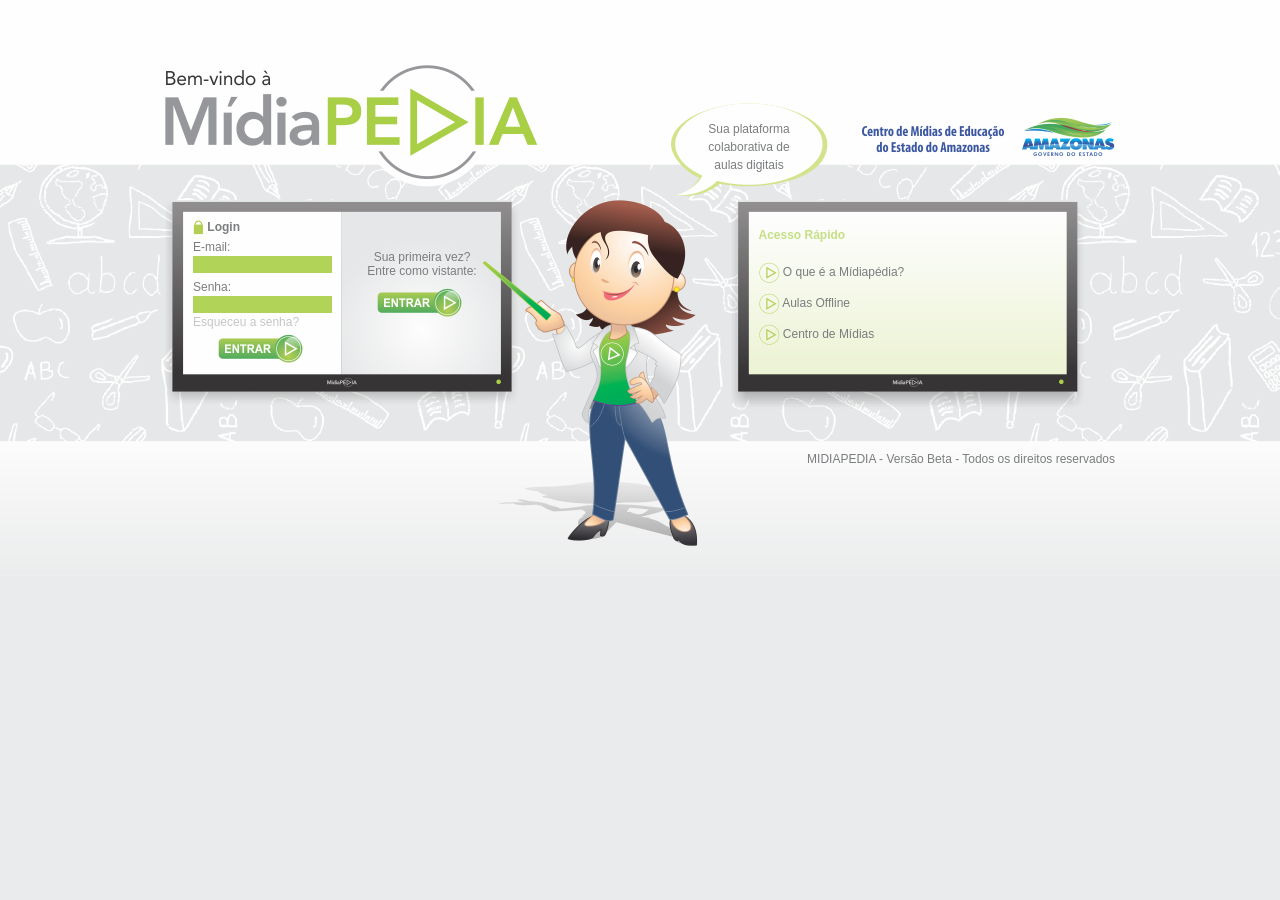
<file: midiapedia/index.html>
﻿<!DOCTYPE html PUBLIC "-//W3C//DTD XHTML 1.0 Transitional//EN" "http://www.w3.org/TR/xhtml1/DTD/xhtml1-transitional.dtd">
<html xmlns="http://www.w3.org/1999/xhtml">
<head>
<meta http-equiv="Content-Type" content="text/html; charset=utf-8" />
<title>MidiaPédia</title>
<link rel="stylesheet" type="text/css" href="css/style.css">
</head>

<body>
<!-- Inicío HEADER -->
<div id="header-container">
	<div id="header">
    	<!-- Início LOGOS -->
		<div id="logo">
 		 	<img src="images/logo.png" />
	  	</div>
        <div id="logo-governo">
 		 	<img src="images/logogoverno.png" />
	  	</div>
        <!-- Final LOGOS -->
        <!-- Início BALÃO -->
        <div id="balao">
        	<div id="balao-content">
        	  Sua plataforma colaborativa de aulas digitais
            </div>
        </div>
        <!-- Final BALÃO -->
  </div>
</div>
<!-- Final HEADER -->
<!-- Início CONTEÚDO PRINCIPAL -->
<div id="main-container">
  <div id="main">
  	  <!-- Início TELA DE LOGIN -->
   	  <div id="tela-login">
      	<div id="tela-login-left">
        <h1><img src="images/cadeado.png" align="absmiddle" class="left" />  Login</h1>
        <h2>E-mail:</h2>
        <input type="text" />
        <h2>Senha:</h2>
        <input type="text" />
        <a href="#">Esqueceu a senha?</a>
        <input type="button" />
      	</div>
        <div id="tela-login-right">
        <h2>Sua primeira vez?</h2>
        <h2>Entre como vistante:</h2>
        <input type="button" />
        </div>
        <!-- Final TELA LOGIN -->
      </div>
      <div id="tela-menu">
        <!-- Início TELA MENU -->
      	<div id="tela-menu-content">
            <h1>Acesso Rápido</h1>
            <ul>
            	<li><img src="images/lista-menu.png" align="absmiddle" /> <a href="#">O que é a Mídiapédia?</a></li>
                <li><img src="images/lista-menu.png" align="absmiddle" /> <a href="#">Aulas Offline</a></li>
                <li><img src="images/lista-menu.png" align="absmiddle" /> <a href="#">Centro de Mídias</a></li>
            </ul>
        </div>
        <!-- Final TELA MENU -->
   	  </div>
      <div id="professora">
   		<img src="images/professora.png" width="216" height="346" />
      </div>
    </div>
</div>
<!-- Final CONTEUDO PRINCIPAL -->
<div id="footer-container">
    <div id="footer">
        MIDIAPEDIA - Versão Beta - Todos os direitos reservados
    </div>
</div>
</body>
</html>
</file>
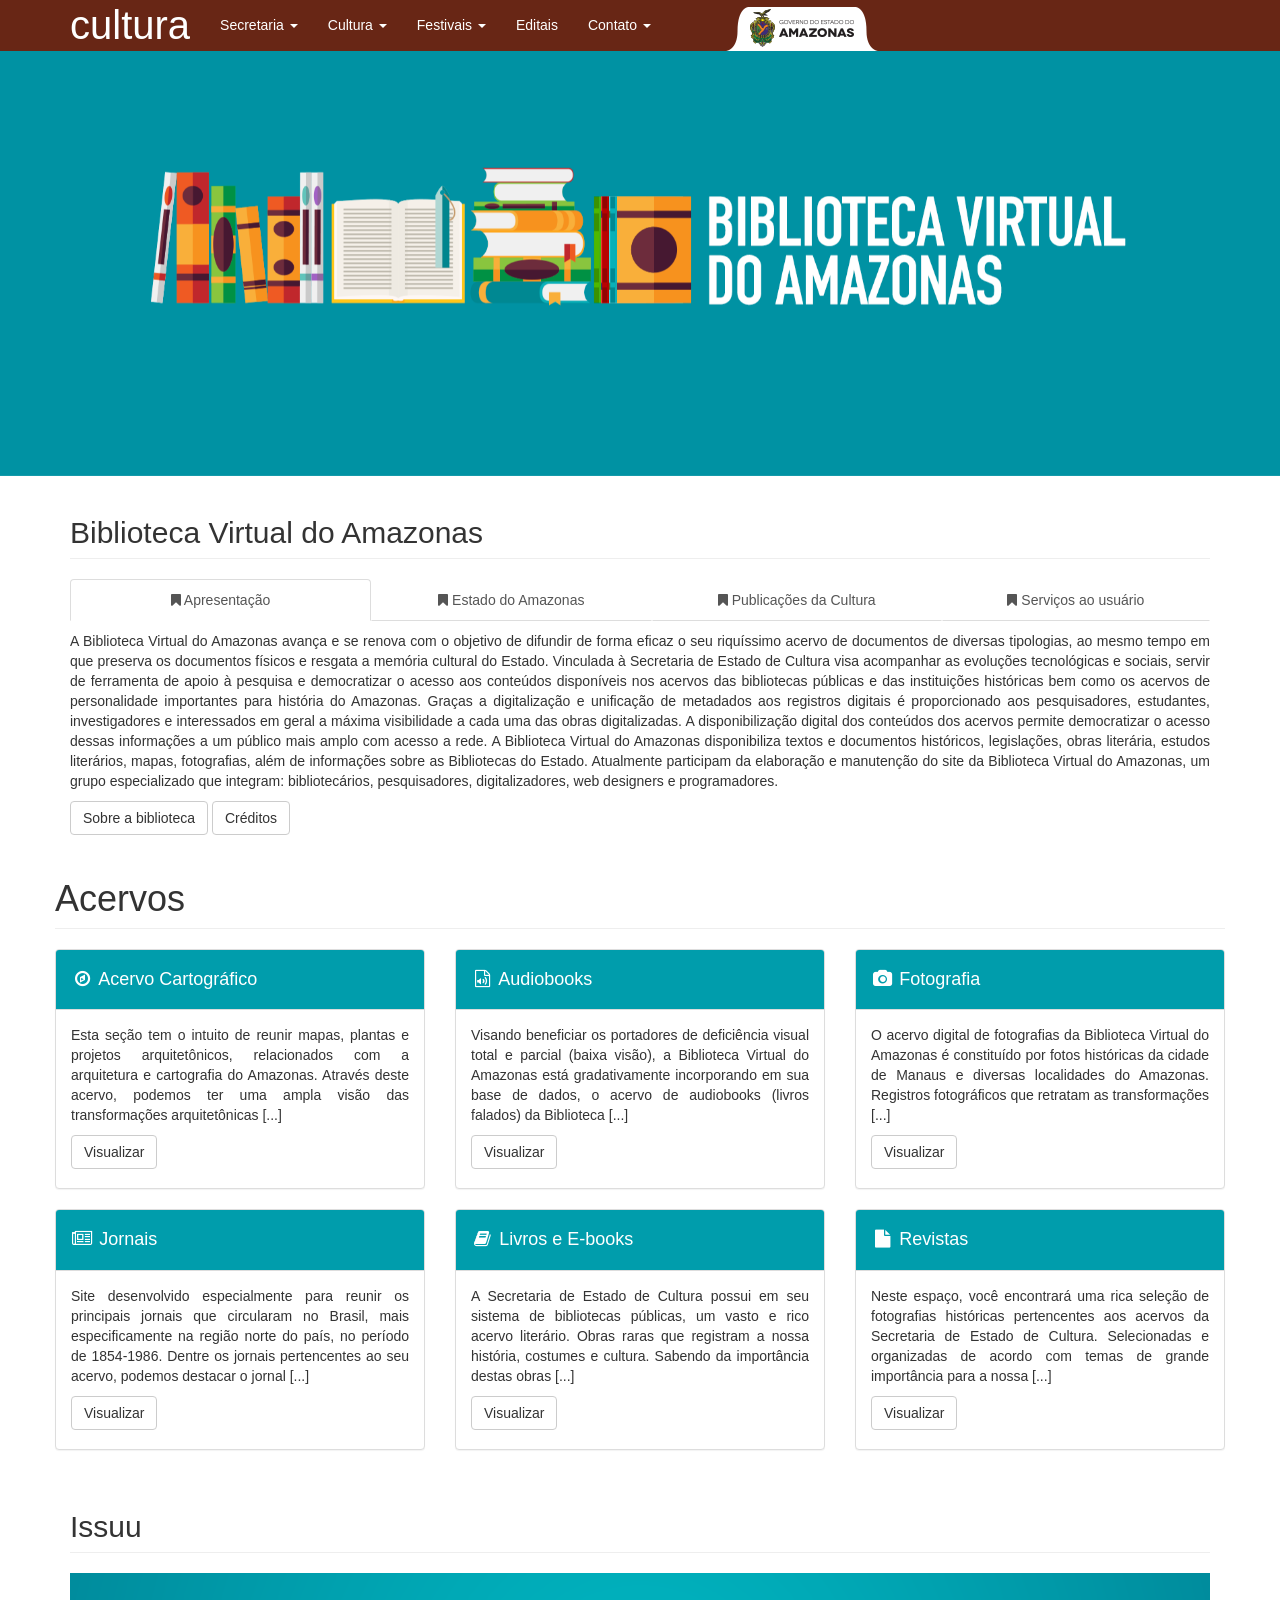
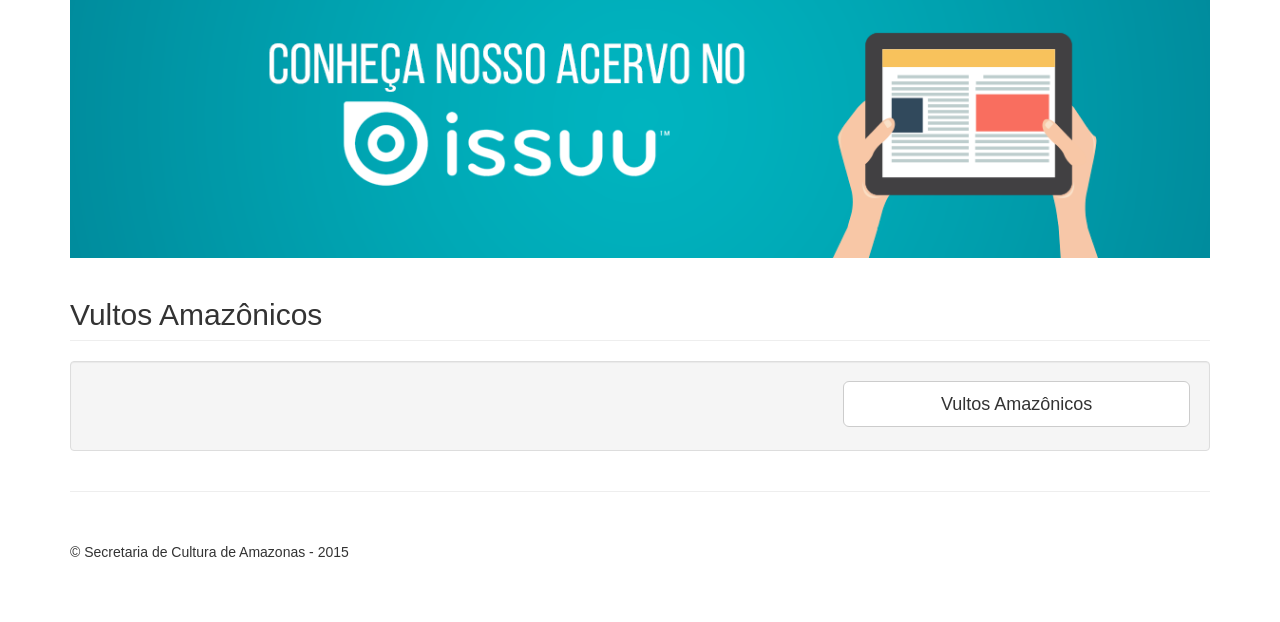
<file: biblioteca.html>
<!DOCTYPE html> <html lang=en style><!--
 Page saved with SingleFile 
 url: http://web.archive.org/web/20160305034628/http://bv.cultura.am.gov.br/ 
 saved date: Wed Jul 05 2023 18:51:46 GMT+0100 (Horário de Verão da Europa Ocidental)
--><meta charset=utf-8>
<style>@-moz-keyframes bounce_spinningSquaresG{0%{-moz-transform:scale(1);background-color:#000000}100%{-moz-transform:scale(.3) rotate(90deg);background-color:#FFFFFF}}@-webkit-keyframes bounce_spinningSquaresG{0%{-webkit-transform:scale(1);background-color:#000000}100%{-webkit-transform:scale(.3) rotate(90deg);background-color:#FFFFFF}}@-ms-keyframes bounce_spinningSquaresG{0%{-ms-transform:scale(1);background-color:#000000}100%{-ms-transform:scale(.3) rotate(90deg);background-color:#FFFFFF}}@-o-keyframes bounce_spinningSquaresG{0%{-o-transform:scale(1);background-color:#000000}100%{-o-transform:scale(.3) rotate(90deg);background-color:#FFFFFF}}@keyframes bounce_spinningSquaresG{0%{transform:scale(1);background-color:#000000}100%{transform:scale(.3) rotate(90deg);background-color:#FFFFFF}}#wm-ipp-base{padding:0;margin:0;border:none;background:none transparent}#wm-ipp{z-index:2147483647}#wm-ipp,#wm-ipp *{font-family:Lucida Grande,Helvetica,Arial,sans-serif;font-size:12px;line-height:1.2;letter-spacing:0;width:auto;height:auto;max-width:none;max-height:none;min-width:0!important;min-height:0;outline:none;float:none;text-align:left;border:none;color:#000;text-indent:0;position:initial;background:none}#wm-ipp div{display:block}#wm-ipp div{padding:0;margin:0;border:none;border-radius:0;background-color:transparent;background-image:none;height:auto}#wm-ipp #wm-ipp-inside{margin:0 6px;border:5px solid #000;border-top:none;background-color:rgba(255,255,255,0.9);-moz-box-shadow:1px 1px 4px #333;-webkit-box-shadow:1px 1px 4px #333;box-shadow:1px 1px 4px #333;border-radius:0 0 8px 8px}#donato{border-bottom:1px solid #999!important}#donato #donato-base{width:100%;margin:0;padding:0;position:absolute;z-index:2147483639}</style>
<meta name=viewport content="width=device-width, initial-scale=1">
<meta name=description content>
<meta name=author content>
<title>Biblioteca Virtual</title>
<style>/*!
 * Bootstrap v3.3.4 (http://getbootstrap.com)
 * Copyright 2011-2015 Twitter,  Inc.
 * Licensed under MIT (https://github.com/twbs/bootstrap/blob/master/LICENSE)
 *//*! normalize.css v3.0.2 | MIT License | git.io/normalize */html{font-family:sans-serif;-webkit-text-size-adjust:100%;-ms-text-size-adjust:100%}body{margin:0}footer,header,nav{display:block}template{display:none}a{background-color:transparent}a:active,a:hover{outline:0}img{border:0}hr{height:0;-webkit-box-sizing:content-box;-moz-box-sizing:content-box;box-sizing:content-box}/*! Source: https://github.com/h5bp/html5-boilerplate/blob/master/src/css/main.css */*{-webkit-box-sizing:border-box;-moz-box-sizing:border-box;box-sizing:border-box}:after,:before{-webkit-box-sizing:border-box;-moz-box-sizing:border-box;box-sizing:border-box}html{font-size:10px;-webkit-tap-highlight-color:rgba(0,0,0,0)}body{font-family:"Helvetica Neue",Helvetica,Arial,sans-serif;font-size:14px;line-height:1.42857143;color:#333;background-color:#fff}a{color:#555;text-decoration:none}a:focus,a:hover{color:#555;text-decoration:underline}a:focus{outline:thin dotted;outline:5px auto -webkit-focus-ring-color;outline-offset:-2px}img{vertical-align:middle}.img-responsive{display:block;max-width:100%;height:auto}hr{margin-top:20px;margin-bottom:20px;border:0;border-top:1px solid #eee}h1,h2,h4{font-family:inherit;font-weight:500;line-height:1.1;color:inherit}h1,h2{margin-top:20px;margin-bottom:10px}h4{margin-top:10px;margin-bottom:10px}h1{font-size:36px}h2{font-size:30px}h4{font-size:18px}p{margin:0 0 10px}.page-header{padding-bottom:9px;margin:40px 0 20px;border-bottom:1px solid #eee}ul{margin-top:0}.container{padding-right:15px;padding-left:15px;margin-right:auto;margin-left:auto}@media (min-width:768px){.container{width:750px}}@media (min-width:992px){.container{width:970px}}@media (min-width:1200px){.container{width:1170px}}.row{margin-right:-15px;margin-left:-15px}.col-lg-12,.col-md-4,.col-md-8{position:relative;min-height:1px;padding-right:15px;padding-left:15px}@media (min-width:992px){.col-md-4,.col-md-8{float:left}.col-md-8{width:66.66666667%}.col-md-4{width:33.33333333%}}@media (min-width:1200px){.col-lg-12{float:left}.col-lg-12{width:100%}}.btn{display:inline-block;padding:6px 12px;margin-bottom:4px;font-size:14px;font-weight:400;line-height:1.42857143;text-align:center;white-space:nowrap;vertical-align:middle;-ms-touch-action:manipulation;touch-action:manipulation;cursor:pointer;-webkit-user-select:none;-moz-user-select:none;-ms-user-select:none;user-select:none;background-image:none;border:1px solid transparent;border-radius:4px}.btn.active.focus,.btn.active:focus,.btn.focus,.btn:active.focus,.btn:active:focus,.btn:focus{outline:thin dotted;outline:5px auto -webkit-focus-ring-color;outline-offset:-2px}.btn.focus,.btn:focus,.btn:hover{color:#333;text-decoration:none}.btn.active,.btn:active{background-image:none;outline:0;-webkit-box-shadow:inset 0 3px 5px rgba(0,0,0,.125);box-shadow:inset 0 3px 5px rgba(0,0,0,.125)}.btn-default{color:#333;background-color:#fff;border-color:#ccc}.btn-default.active,.btn-default.focus,.btn-default:active,.btn-default:focus,.btn-default:hover,.open>.dropdown-toggle.btn-default{color:#333;background-color:#e6e6e6;border-color:#adadad}.btn-default.active,.btn-default:active,.open>.dropdown-toggle.btn-default{background-image:none}.btn-lg{padding:10px 16px;font-size:18px;line-height:1.3333333;border-radius:6px}.btn-block{display:block;width:100%}.fade{-webkit-transition:opacity .15s linear;-o-transition:opacity .15s linear;transition:opacity .15s linear}.fade.in{opacity:1}.collapse{display:none}.caret{display:inline-block;width:0;height:0;margin-left:2px;vertical-align:middle;border-top:4px dashed;border-right:4px solid transparent;border-left:4px solid transparent}.dropdown-toggle:focus{outline:0}.nav{padding-left:0;margin-bottom:0;list-style:none}.nav>li{position:relative;display:block}.nav>li>a{position:relative;display:block;padding:10px 15px}.nav>li>a:focus,.nav>li>a:hover{text-decoration:none;background-color:#eee}.nav-tabs>li{margin-bottom:-1px}.nav-tabs>li>a{line-height:1.42857143;border:1px solid transparent}.nav-tabs>li>a:hover{border-color:#eee #eee #ddd}.nav-tabs>li.active>a,.nav-tabs>li.active>a:focus,.nav-tabs>li.active>a:hover{color:#555;cursor:default;background-color:#fff;border:1px solid #ddd;border-bottom-color:transparent}.nav-tabs.nav-justified{width:100%;border-bottom:0}.nav-tabs.nav-justified>li{float:none}.nav-tabs.nav-justified>li>a{margin-bottom:5px;text-align:center}@media (min-width:768px){.nav-tabs.nav-justified>li{display:table-cell;width:1%}.nav-tabs.nav-justified>li>a{margin-bottom:0}}.nav-tabs.nav-justified>li>a{margin-right:0;border-radius:4px}.nav-tabs.nav-justified>.active>a,.nav-tabs.nav-justified>.active>a:focus,.nav-tabs.nav-justified>.active>a:hover{border:1px solid #ddd}@media (min-width:768px){.nav-tabs.nav-justified>li>a{border-bottom:1px solid #ddd;border-radius:4px 4px 0 0}.nav-tabs.nav-justified>.active>a,.nav-tabs.nav-justified>.active>a:focus,.nav-tabs.nav-justified>.active>a:hover{border-bottom-color:#fff}}@media (min-width:768px){.nav-justified>li{display:table-cell;width:1%}.nav-justified>li>a{margin-bottom:0}}.tab-content>.active{display:block}.navbar{min-height:50px;margin-bottom:20px}@media (min-width:768px){.navbar{border-radius:4px}}@media (min-width:768px){.navbar-header{float:left}}.navbar-collapse{padding-right:15px;padding-left:15px;overflow-x:visible;-webkit-overflow-scrolling:touch;border-top:1px solid transparent;-webkit-box-shadow:inset 0 1px 0 rgba(255,255,255,.1);box-shadow:inset 0 1px 0 rgba(255,255,255,.1)}@media (min-width:768px){.navbar-collapse{width:auto;border-top:0;-webkit-box-shadow:none;box-shadow:none}.navbar-collapse.collapse{display:block!important;height:auto!important;padding-bottom:0;overflow:visible!important}.navbar-fixed-top .navbar-collapse{padding-right:0;padding-left:0}}.navbar-fixed-top .navbar-collapse{max-height:340px}@media (max-device-width:480px) and (orientation:landscape){.navbar-fixed-top .navbar-collapse{max-height:200px}}.container>.navbar-collapse,.container>.navbar-header{margin-right:-15px;margin-left:-15px}@media (min-width:768px){.container>.navbar-collapse,.container>.navbar-header{margin-right:0;margin-left:0}}.navbar-fixed-top{position:fixed;right:0;left:0;z-index:1030}@media (min-width:768px){.navbar-fixed-top{border-radius:0}}.navbar-fixed-top{top:0;border-width:0 0 1px}.navbar-brand{float:left;height:50px;padding:15px 15px;font-size:40px;line-height:20px}.navbar-brand:focus,.navbar-brand:hover{text-decoration:none}@media (min-width:768px){.navbar>.container .navbar-brand{margin-left:-15px}}.navbar-nav{margin:7.5px -15px}.navbar-nav>li>a{padding-top:10px;padding-bottom:10px;line-height:20px}@media (min-width:768px){.navbar-nav{float:left;margin:0}.navbar-nav>li{float:left}.navbar-nav>li>a{padding-top:15px;padding-bottom:15px}}@media (min-width:768px){.navbar-left{float:left!important}}.navbar-inverse{background-color:#682615;border-color:#6f3404}.navbar-inverse .navbar-brand{color:#ffffff}.navbar-inverse .navbar-brand:focus,.navbar-inverse .navbar-brand:hover{color:#ffffff;background-color:transparent}.navbar-inverse .navbar-nav>li>a{color:#ffffff}.navbar-inverse .navbar-nav>li>a:focus,.navbar-inverse .navbar-nav>li>a:hover{color:#ffffff;background-color:transparent}.navbar-inverse .navbar-collapse{border-color:#101010}@-webkit-keyframes progress-bar-stripes{from{background-position:40px 0}to{background-position:0 0}}@-o-keyframes progress-bar-stripes{from{background-position:40px 0}to{background-position:0 0}}@keyframes progress-bar-stripes{from{background-position:40px 0}to{background-position:0 0}}.panel{margin-bottom:20px;background-color:#fff;border:1px solid transparent;border-radius:4px;-webkit-box-shadow:0 1px 1px rgba(0,0,0,.05);box-shadow:0 1px 1px rgba(0,0,0,.05)}.panel-body{padding:15px}.panel-heading{padding:10px 15px;border-bottom:1px solid transparent;border-top-left-radius:3px;border-top-right-radius:3px}.panel-default{border-color:#ddd}.panel-default>.panel-heading{color:#FFF;background-color:#009dac;border-color:#ddd}.well{min-height:20px;padding:19px;margin-bottom:20px;background-color:#f5f5f5;border:1px solid #ddd;border-radius:4px;-webkit-box-shadow:inset 0 1px 1px rgba(0,0,0,.05);box-shadow:inset 0 1px 1px rgba(0,0,0,.05)}.carousel{position:relative}.carousel-inner{position:relative;width:100%;overflow:hidden}.carousel-inner>.item{position:relative;-webkit-transition:.6s ease-in-out left;-o-transition:.6s ease-in-out left;transition:.6s ease-in-out left}@media all and (transform-3d),(-webkit-transform-3d){.carousel-inner>.item{-webkit-transition:-webkit-transform .6s ease-in-out;-o-transition:-o-transform .6s ease-in-out;transition:transform .6s ease-in-out;-webkit-backface-visibility:hidden;backface-visibility:hidden;-webkit-perspective:1000}.carousel-inner>.item.active{left:0;-webkit-transform:translate3d(0,0,0);transform:translate3d(0,0,0)}}.carousel-inner>.active{display:block}.carousel-inner>.active{left:0}.btn-group-vertical>.btn-group:after,.btn-group-vertical>.btn-group:before,.btn-toolbar:after,.btn-toolbar:before,.clearfix:after,.clearfix:before,.container-fluid:after,.container-fluid:before,.container:after,.container:before,.dl-horizontal dd:after,.dl-horizontal dd:before,.form-horizontal .form-group:after,.form-horizontal .form-group:before,.modal-footer:after,.modal-footer:before,.nav:after,.nav:before,.navbar-collapse:after,.navbar-collapse:before,.navbar-header:after,.navbar-header:before,.navbar:after,.navbar:before,.pager:after,.pager:before,.panel-body:after,.panel-body:before,.row:after,.row:before{display:table;content:" "}.btn-group-vertical>.btn-group:after,.btn-toolbar:after,.clearfix:after,.container-fluid:after,.container:after,.dl-horizontal dd:after,.form-horizontal .form-group:after,.modal-footer:after,.nav:after,.navbar-collapse:after,.navbar-header:after,.navbar:after,.pager:after,.panel-body:after,.row:after{clear:both}@-ms-viewport{width:device-width}/*!
 * Start Bootstrap - Modern Business HTML Template (http://startbootstrap.com)
 * Code licensed under the Apache License v2.0.
 * For details, see http://www.apache.org/licenses/LICENSE-2.0.
 */html,body{height:100%}body{padding-top:50px}#logo-governo2{padding-left:60px;float:left}header.carousel{height:50%}header.carousel .item.active,header.carousel .carousel-inner{height:100%}header.carousel .fill{width:100%;height:100%;background-position:center;background-size:cover}footer{margin:50px 0}/*!
 *  Font Awesome 4.2.0 by @davegandy - http://fontawesome.io - @fontawesome
 *  License - http://fontawesome.io/license (Font: SIL OFL 1.1, CSS: MIT License)
 */@font-face{font-family:"FontAwesome";src:url([data-uri])format("woff");font-weight:normal;font-style:normal}.fa{display:inline-block;font:normal normal normal 14px/1 FontAwesome;font-size:inherit;text-rendering:auto;-webkit-font-smoothing:antialiased;-moz-osx-font-smoothing:grayscale}.fa-fw{width:1.28571429em;text-align:center}@-webkit-keyframes fa-spin{0%{-webkit-transform:rotate(0deg);transform:rotate(0deg)}100%{-webkit-transform:rotate(359deg);transform:rotate(359deg)}}@keyframes fa-spin{0%{-webkit-transform:rotate(0deg);transform:rotate(0deg)}100%{-webkit-transform:rotate(359deg);transform:rotate(359deg)}}.fa-book:before{content:""}.fa-bookmark:before{content:""}.fa-camera:before{content:""}.fa-compass:before{content:""}.fa-file:before{content:""}.fa-file-sound-o:before,.fa-file-audio-o:before{content:""}.fa-newspaper-o:before{content:""}</style>
<!--[if lt IE 9]>
        <script src="https://oss.maxcdn.com/libs/html5shiv/3.7.0/html5shiv.js"></script>
        <script src="https://oss.maxcdn.com/libs/respond.js/1.4.2/respond.min.js"></script>
    <![endif]-->
<style>.sf-hidden{display:none!important}</style><link rel=canonical href=http://web.archive.org/web/20160305034628/http://bv.cultura.am.gov.br/><meta http-equiv=content-security-policy content="default-src 'none'; font-src 'self' data:; img-src 'self' data:; style-src 'unsafe-inline'; media-src 'self' data:; script-src 'unsafe-inline' data:; object-src 'self' data:; frame-src 'self' data:;"><style>img[src="data:,"],source[src="data:,"]{display:none!important}</style></head>
<body>
<div id=wm-ipp-base lang=en style=display:block;direction:ltr;height:1px><template shadowroot=closed><div id=wm-ipp style=position:fixed;left:0;top:0;right:0>
<div id=donato style=position:relative;width:100%;height:0px;visibility:hidden>
 <div id=donato-base style=height:80px>
 <iframe id=donato-if scrolling=no frameborder=0 style=width:100%;height:100%></iframe>
 </div>
</div><div id=wm-ipp-inside style=display:none>
 
 </div></div><style>.__wb_overlay{filter:alpha(opacity=60);opacity:0.6;-moz-opacity:0.6;opacity:0.6;background-color:#000;position:fixed;width:100%;height:100%;top:0px;left:0px;padding:0px!important;border:0px!important;margin:0px!important;border-radius:0px!important;z-index:2147483643!important}#__wb_record_overlay_div{cursor:wait!important}.__wb_record_content{opacity:1.0;position:fixed;top:50%;left:50%;margin:0px!important;padding:0px!important;background-color:#ffffff!important;border-radius:8px;z-index:2147483644!important;box-shadow:0 0 30px 5px #000;-moz-box-shadow:0 0 30px 5px #000;-webkit-box-shadow:0 0 30px 5px #000}#__wb_record_content_loader{cursor:wait!important;padding-top:30px!important;margin-left:-287px!important;margin-top:-177px!important;width:574px!important;height:355px!important}#__wb_record_content_done{margin-left:-427px!important;margin-top:-177px!important;width:855px!important;height:355px!important}.__wb_record_content>*{margin:auto!important;display:block!important;text-align:center!important;font-family:"Open Sans","Helvetica Neue",Helvetica,Arial,sans-serif!important}.__wb_record_content>wb_h1{font-size:36px!important;color:#222!important;margin:0px 0px 0px 0px!important;padding:0px!important;line-height:2em;font-weight:normal!important;width:auto!important;height:auto!important}.__wb_record_content>wb_p{font-size:17px!important;color:#222!important;margin:8px 0px 8px 0px!important;padding:0px!important;line-height:2em}.__wb_record_content>#_wb_logo{margin-bottom:10px!important}.__wb_record_content>#_wb_spinner{margin-top:30px!important;margin-bottom:30px!important}.__wb_record_content>#_wb_curr_url{text-decoration:underline!important;font-weight:bold!important}#__wb_record_content_done>#__wb_link{font-size:20px!important;border:1px!important;border-color:#aaa!important;border-style:solid!important;padding:3px!important;text-align:center!important;width:80%!important;height:auto!important}#__wb_record_content_done>#__wb_link:focus{outline:0px!important;border-color:#428bca!important}#__wb_record_content_done>#__wb_donate_close{font-size:18px!important;width:auto!important;float:right;display:inline-block;margin:0px!important;padding:8px 8px 0px 0px!important}#__wb_donate_close>#__wb_record_done_close{cursor:pointer!important;display:inline-block;vertical-align:bottom!important}#__wb_record_content_done>#__wb_donate_close a{color:#428bca!important}#__wb_record_content_done>#__wb_donate_close a:link{color:#428bca!important;text-decoration:none!important;margin-right:16px!important}#__wb_record_content_done>#__wb_donate_close a:visited{color:#428bca!important}#__wb_record_content_done>#__wb_donate_close a:hover{color:#00B1F7!important}#__wb_spinningSquaresG{position:relative;width:240px;height:20px;padding:0px!important;margin:30px 0px 30px 160px!important;border:0px!important;border-radius:0px!important}.__wb_spinningSquaresG{margin:0px!important;padding:0px!important;border:0px!important;border-radius:0px!important;position:absolute;top:0;background-color:#000000;width:22px;height:22px;-moz-animation-name:bounce_spinningSquaresG;-moz-animation-duration:1.9s;-moz-animation-iteration-count:infinite;-moz-animation-direction:linear;-moz-transform:scale(.3);-webkit-animation-name:bounce_spinningSquaresG;-webkit-animation-duration:1.9s;-webkit-animation-iteration-count:infinite;-webkit-animation-direction:linear;-webkit-transform:scale(.3);-ms-animation-name:bounce_spinningSquaresG;-ms-animation-duration:1.9s;-ms-animation-iteration-count:infinite;-ms-animation-direction:linear;-ms-transform:scale(.3);-o-animation-name:bounce_spinningSquaresG;-o-animation-duration:1.9s;-o-animation-iteration-count:infinite;-o-animation-direction:linear;-o-transform:scale(.3);animation-name:bounce_spinningSquaresG;animation-duration:1.9s;animation-iteration-count:infinite;animation-direction:linear;transform:scale(.3)}#__wb_spinningSquaresG_1{left:0;-moz-animation-delay:0.76s;-webkit-animation-delay:0.76s;-ms-animation-delay:0.76s;-o-animation-delay:0.76s;animation-delay:0.76s}#__wb_spinningSquaresG_2{left:30px;-moz-animation-delay:0.95s;-webkit-animation-delay:0.95s;-ms-animation-delay:0.95s;-o-animation-delay:0.95s;animation-delay:0.95s}#__wb_spinningSquaresG_3{left:60px;-moz-animation-delay:1.14s;-webkit-animation-delay:1.14s;-ms-animation-delay:1.14s;-o-animation-delay:1.14s;animation-delay:1.14s}#__wb_spinningSquaresG_4{left:90px;-moz-animation-delay:1.33s;-webkit-animation-delay:1.33s;-ms-animation-delay:1.33s;-o-animation-delay:1.33s;animation-delay:1.33s}#__wb_spinningSquaresG_5{left:120px;-moz-animation-delay:1.52s;-webkit-animation-delay:1.52s;-ms-animation-delay:1.52s;-o-animation-delay:1.52s;animation-delay:1.52s}#__wb_spinningSquaresG_6{left:150px;-moz-animation-delay:1.71s;-webkit-animation-delay:1.71s;-ms-animation-delay:1.71s;-o-animation-delay:1.71s;animation-delay:1.71s}#__wb_spinningSquaresG_7{left:180px;-moz-animation-delay:1.9s;-webkit-animation-delay:1.9s;-ms-animation-delay:1.9s;-o-animation-delay:1.9s;animation-delay:1.9s}#__wb_spinningSquaresG_8{left:210px;-moz-animation-delay:2.09s;-webkit-animation-delay:2.09s;-ms-animation-delay:2.09s;-o-animation-delay:2.09s;animation-delay:2.09s}@-moz-keyframes bounce_spinningSquaresG{0%{-moz-transform:scale(1);background-color:#000000}100%{-moz-transform:scale(.3) rotate(90deg);background-color:#FFFFFF}}@-webkit-keyframes bounce_spinningSquaresG{0%{-webkit-transform:scale(1);background-color:#000000}100%{-webkit-transform:scale(.3) rotate(90deg);background-color:#FFFFFF}}@-ms-keyframes bounce_spinningSquaresG{0%{-ms-transform:scale(1);background-color:#000000}100%{-ms-transform:scale(.3) rotate(90deg);background-color:#FFFFFF}}@-o-keyframes bounce_spinningSquaresG{0%{-o-transform:scale(1);background-color:#000000}100%{-o-transform:scale(.3) rotate(90deg);background-color:#FFFFFF}}@keyframes bounce_spinningSquaresG{0%{transform:scale(1);background-color:#000000}100%{transform:scale(.3) rotate(90deg);background-color:#FFFFFF}}#wm-ipp-base{height:65px;padding:0;margin:0;border:none;background:none transparent}#wm-ipp{z-index:2147483647}#wm-ipp,#wm-ipp *{font-family:Lucida Grande,Helvetica,Arial,sans-serif;font-size:12px;line-height:1.2;letter-spacing:0;width:auto;height:auto;max-width:none;max-height:none;min-width:0!important;min-height:0;outline:none;float:none;text-align:left;border:none;color:#000;text-indent:0;position:initial;background:none}#wm-ipp div,#wm-ipp canvas{display:block}#wm-ipp div,#wm-ipp tr,#wm-ipp td,#wm-ipp a,#wm-ipp form{padding:0;margin:0;border:none;border-radius:0;background-color:transparent;background-image:none;height:auto}#wm-ipp table{border:none;border-collapse:collapse;margin:0;padding:0;width:auto;font-size:inherit}#wm-ipp form input{padding:1px!important;height:auto;display:inline;margin:0;color:#000;background:none #fff;border:1px solid #666}#wm-ipp form input[type=submit]{padding:0 8px!important;margin:1px 0 1px 5px!important;width:auto!important;border:1px solid #000!important;background:#fff!important;color:#000!important}#wm-ipp form input[type=submit]:hover{background:#eee!important;cursor:pointer!important}#wm-ipp form input[type=submit]:active{transform:translateY(1px)}#wm-ipp a{display:inline}#wm-ipp a:hover{text-decoration:underline}#wm-ipp a.wm-btn:hover{text-decoration:none;color:#ff0!important}#wm-ipp a.wm-btn:hover span{color:#ff0!important}#wm-ipp #wm-ipp-inside{margin:0 6px;border:5px solid #000;border-top:none;background-color:rgba(255,255,255,0.9);-moz-box-shadow:1px 1px 4px #333;-webkit-box-shadow:1px 1px 4px #333;box-shadow:1px 1px 4px #333;border-radius:0 0 8px 8px}#wm-ipp #wm-logo{padding:0 10px;vertical-align:middle;min-width:100px;flex:0 0 100px}#wm-ipp .c{padding-left:4px}#wm-ipp .c .u{margin-top:4px!important}#wm-ipp .n{padding:0 0 0 5px!important;vertical-align:bottom}#wm-ipp .n a{text-decoration:none;color:#33f;font-weight:bold}#wm-ipp .n .b{padding:0 6px 0 0!important;text-align:right!important;overflow:visible;white-space:nowrap;color:#99a;vertical-align:middle}#wm-ipp .n .y .b{padding:0 6px 2px 0!important}#wm-ipp .n .c{background:#000;color:#ff0;font-weight:bold;padding:0!important;text-align:center}#wm-ipp.hi .n td.c{color:#ec008c}#wm-ipp .n td.f{padding:0 0 0 6px!important;text-align:left!important;overflow:visible;white-space:nowrap;color:#99a;vertical-align:middle}#wm-ipp .n tr.m td{text-transform:uppercase;white-space:nowrap;padding:2px 0}#wm-ipp .c .s{padding:0 5px 0 0!important;vertical-align:bottom}#wm-ipp #wm-nav-captures{white-space:nowrap}#wm-ipp .c .s a.t{color:#33f;font-weight:bold;line-height:1.8}#wm-ipp .c .s div.r{color:#666;font-size:9px;white-space:nowrap}#wm-ipp .c .k{padding-bottom:1px}#wm-ipp .c .s{padding:0 5px 2px 0!important}#wm-ipp td#displayMonthEl{padding:2px 0!important}#wm-ipp td#displayYearEl{padding:0 0 2px 0!important}div#wm-ipp-sparkline{position:relative;white-space:nowrap;background-color:#fff;cursor:pointer;line-height:0.9}#sparklineImgId,#wm-sparkline-canvas{position:relative;z-index:9012;max-width:none}#wm-ipp-sparkline div.yt{position:absolute;z-index:9010!important;background-color:#ff0!important;top:0}#wm-ipp-sparkline div.mt{position:absolute;z-index:9013!important;background-color:#ec008c!important;top:0}#wm-ipp .r{margin-left:4px}#wm-ipp .r a{color:#33f;border:none;position:relative;background-color:transparent;background-repeat:no-repeat!important;background-position:100% 100%!important;text-decoration:none}#wm-ipp #wm-capinfo{border-radius:0 0 4px 4px}#wm-ipp #wm-capinfo .c-logo{display:block;float:left;margin-right:3px;width:90px;min-height:90px;max-height:290px;border-radius:45px;overflow:hidden;background-position:50%;background-size:auto 90px;box-shadow:0 0 2px 2px rgba(208,208,208,128) inset}#wm-ipp #wm-capinfo .c-logo span{display:inline-block}#wm-ipp #wm-capinfo .c-logo img{height:90px;position:relative;left:-50%}#wm-ipp #wm-capinfo .wm-title{font-size:130%}#wm-ipp #wm-capinfo a.wm-selector{display:inline-block;color:#aaa;text-decoration:none!important;padding:2px 8px}#wm-ipp #wm-capinfo a.wm-selector.selected{background-color:#666}#wm-ipp #wm-capinfo a.wm-selector:hover{color:#fff}#wm-ipp #wm-capinfo.notice-only #wm-capinfo-collected-by,#wm-ipp #wm-capinfo.notice-only #wm-capinfo-timestamps{display:none}#wm-ipp #wm-capinfo #wm-capinfo-notice .wm-capinfo-content{background-color:#ff0;padding:5px;font-size:14px;text-align:center}#wm-ipp #wm-capinfo #wm-capinfo-notice .wm-capinfo-content *{font-size:14px;text-align:center}#wm-ipp #wm-expand{right:1px;bottom:-1px;color:#ffffff;background-color:#666!important;padding:0 5px 0 3px!important;border-radius:3px 3px 0 0!important}#wm-ipp #wm-expand span{color:#ffffff}#wm-ipp #wm-expand #wm-expand-icon{display:inline-block;transition:transform 0.5s;transform-origin:50% 45%}#wm-ipp #wm-expand.wm-open #wm-expand-icon{transform:rotate(180deg)}#wm-ipp #wmtb{text-align:right}#wm-ipp #wmtb #wmtbURL{width:calc(100% - 45px)}#wm-ipp #wm-graph-anchor{border-right:1px solid #ccc}html.wb-highlight{box-shadow:inset 0 0 0 3px #a50e3a!important}.wb-highlight{outline:3px solid #a50e3a!important}#wm-ipp-print{display:none!important}@media (max-width:414px){#wm-ipp .xxs{display:none!important}}@media (min-width:1055px){#wm-ipp #wm-graph-anchor{display:block!important}}@media (max-width:1054px){#wm-ipp #wm-graph-anchor{display:none!important}}@media (max-width:1163px){#wm-logo{display:none!important}}#wm-btns{white-space:nowrap;margin-top:-2px}#wm-btns #wm-save-snapshot-open{margin-right:7px;top:-6px}#wm-btns #wm-sign-in{box-sizing:content-box;display:none;margin-right:7px;top:-8px;border:2px #000 solid;border-radius:14px;padding-right:2px;padding-bottom:2px;width:11px;height:11px}#wm-btns #wm-sign-in>.iconochive-person{font-size:12.5px}#wm-save-snapshot-open>.iconochive-web{color:#000;font-size:160%}#wm-ipp #wm-share{display:flex;align-items:flex-end;justify-content:space-between}#wm-share>#wm-screenshot{display:inline-block;margin-right:3px;visibility:hidden}#wm-screenshot>.iconochive-image{color:#000;font-size:160%}#wm-share>#wm-video{display:inline-block;margin-right:3px;visibility:hidden}#wm-video>.iconochive-movies{color:#000;display:inline-block;font-size:150%;margin-bottom:2px}#wm-btns #wm-save-snapshot-in-progress{display:none;font-size:160%;opacity:0.5;position:relative;margin-right:7px;top:-5px}#wm-btns #wm-save-snapshot-success{display:none;color:green;position:relative;top:-7px}#wm-btns #wm-save-snapshot-fail{display:none;color:red;position:relative;top:-7px}.wm-icon-screen-shot{background:url([data-uri])no-repeat!important;background-size:contain!important;width:22px!important;height:19px!important;display:inline-block}#donato{height:0;margin:0;padding:0;border-bottom:1px solid #999!important}body.wm-modal{height:auto!important;overflow:hidden!important}#donato #donato-base{width:100%;height:100%;margin:0;padding:0;position:absolute;z-index:2147483639}body.wm-modal #donato #donato-base{position:fixed;top:0;left:0;right:0;bottom:0;z-index:2147483640}.wb-autocomplete-suggestions{font-family:Lucida Grande,Helvetica,Arial,sans-serif;font-size:12px;text-align:left;cursor:default;border:1px solid #ccc;border-top:0;background:#fff;box-shadow:-1px 1px 3px rgba(0,0,0,.1);position:absolute;display:none;z-index:2147483647;max-height:254px;overflow:hidden;overflow-y:auto;box-sizing:border-box}.wb-autocomplete-suggestion{position:relative;padding:0 .6em;line-height:23px;white-space:nowrap;overflow:hidden;text-overflow:ellipsis;font-size:1.02em;color:#333}.wb-autocomplete-suggestion b{font-weight:bold}.wb-autocomplete-suggestion.selected{background:#f0f0f0}</style><style>[class^="iconochive-"],[class*=" iconochive-"]{font-family:"Iconochive-Regular"!important;speak:none;font-style:normal;font-weight:normal;font-variant:normal;text-transform:none;line-height:1;-webkit-font-smoothing:antialiased;-moz-osx-font-smoothing:grayscale}.iconochive-Uplevel:before{content:"↵"}.iconochive-exit:before{content:"🚣"}.iconochive-beta:before{content:"β"}.iconochive-logo:before{content:"🏛"}.iconochive-audio:before{content:"🕨"}.iconochive-movies:before{content:"🎞"}.iconochive-software:before{content:"💾"}.iconochive-texts:before{content:"🕮"}.iconochive-etree:before{content:"🎤"}.iconochive-image:before{content:"🖼"}.iconochive-web:before{content:"🗔"}.iconochive-collection:before{content:"∑"}.iconochive-folder:before{content:"📂"}.iconochive-data:before{content:"🗃"}.iconochive-tv:before{content:"📺"}.iconochive-article:before{content:"🗏"}.iconochive-question:before{content:"⍰"}.iconochive-question-dark:before{content:"?"}.iconochive-info:before{content:"i"}.iconochive-info-small:before{content:"ⓘ"}.iconochive-comment:before{content:"🗩"}.iconochive-comments:before{content:"🗪"}.iconochive-person:before{content:"👤"}.iconochive-people:before{content:"👥"}.iconochive-eye:before{content:"👁"}.iconochive-rss:before{content:"∞"}.iconochive-time:before{content:"🕑"}.iconochive-quote:before{content:"❝"}.iconochive-disc:before{content:"💿"}.iconochive-tv-commercial:before{content:"💰"}.iconochive-search:before{content:"🔍"}.iconochive-search-star:before{content:"✽"}.iconochive-tiles:before{content:"⊞"}.iconochive-list:before{content:"⇶"}.iconochive-list-bulleted:before{content:"⌗"}.iconochive-latest:before{content:"∈"}.iconochive-left:before{content:"˂"}.iconochive-right:before{content:"˃"}.iconochive-left-solid:before{content:"◂"}.iconochive-right-solid:before{content:"▸"}.iconochive-up-solid:before{content:"▴"}.iconochive-down-solid:before{content:"▾"}.iconochive-dot:before{content:"⏤"}.iconochive-dots:before{content:"▦"}.iconochive-columns:before{content:"▯"}.iconochive-sort:before{content:"⇕"}.iconochive-atoz:before{content:"🔤"}.iconochive-ztoa:before{content:"🔥"}.iconochive-upload:before{content:"📤"}.iconochive-download:before{content:"📥"}.iconochive-favorite:before{content:"★"}.iconochive-heart:before{content:"♥"}.iconochive-play:before{content:"▶"}.iconochive-play-framed:before{content:"🎬"}.iconochive-fullscreen:before{content:"⛶"}.iconochive-mute:before{content:"🔇"}.iconochive-unmute:before{content:"🔊"}.iconochive-share:before{content:"🎁"}.iconochive-edit:before{content:"✎"}.iconochive-reedit:before{content:"✐"}.iconochive-gear:before{content:"⚙"}.iconochive-remove-circle:before{content:"❎"}.iconochive-plus-circle:before{content:"🗖"}.iconochive-minus-circle:before{content:"🗕"}.iconochive-x:before{content:"🗙"}.iconochive-fork:before{content:"⋔"}.iconochive-trash:before{content:"🗑"}.iconochive-warning:before{content:"⚠"}.iconochive-flash:before{content:"🗲"}.iconochive-world:before{content:"🗺"}.iconochive-lock:before{content:"🔒"}.iconochive-unlock:before{content:"🔓"}.iconochive-twitter:before{content:"🐦"}.iconochive-facebook:before{content:"f"}.iconochive-googleplus:before{content:"g"}.iconochive-reddit:before{content:"👽"}.iconochive-tumblr:before{content:"T"}.iconochive-pinterest:before{content:"𝓟"}.iconochive-popcorn:before{content:"💥"}.iconochive-email:before{content:"📧"}.iconochive-embed:before{content:"🔗"}.iconochive-gamepad:before{content:"🕹"}.iconochive-Zoom_In:before{content:"+"}.iconochive-Zoom_Out:before{content:"-"}.iconochive-RSS:before{content:"📨"}.iconochive-Light_Bulb:before{content:"💡"}.iconochive-Add:before{content:"⊕"}.iconochive-Tab_Activity:before{content:"⌘"}.iconochive-Forward:before{content:"⏩"}.iconochive-Backward:before{content:"⏪"}.iconochive-No_Audio:before{content:"🔈"}.iconochive-Pause:before{content:"⏸"}.iconochive-No_Favorite:before{content:"☆"}.iconochive-Unike:before{content:"♡"}.iconochive-Song:before{content:"♫"}.iconochive-No_Flag:before{content:"⚐"}.iconochive-Flag:before{content:"⚑"}.iconochive-Done:before{content:"✓"}.iconochive-Check:before{content:"✔"}.iconochive-Refresh:before{content:"⟳"}.iconochive-Headphones:before{content:"🎧"}.iconochive-Chart:before{content:"📈"}.iconochive-Bookmark:before{content:"📑"}.iconochive-Documents:before{content:"📚"}.iconochive-Newspaper:before{content:"📰"}.iconochive-Podcast:before{content:"📶"}.iconochive-Radio:before{content:"📻"}.iconochive-Cassette:before{content:"📼"}.iconochive-Shuffle:before{content:"🔀"}.iconochive-Loop:before{content:"🔁"}.iconochive-Low_Audio:before{content:"🔉"}.iconochive-First:before{content:"🎖"}.iconochive-Invisible:before{content:"🕶"}.iconochive-Computer:before{content:"🖳"}</style><div class="wb-autocomplete-suggestions sf-hidden" style=left:0px;top:0px;width:0px></div></template>
</div><div id=wm-ipp-print class=sf-hidden>The Wayback Machine - http://web.archive.org/web/20160305034628/http://bv.cultura.am.gov.br/</div>
 
 
 <nav class="navbar navbar-inverse navbar-fixed-top color" role=navigation>
 <div class=container>
 <div class=navbar-header>
 <button type=button class="navbar-toggle color sf-hidden" data-toggle=collapse data-target=#bs-example-navbar-collapse-1>
 
 
 
 
 </button>
 <a class=navbar-brand href=http://web.archive.org/web/20160305034628/http://bv.cultura.am.gov.br/>cultura</a>
 <div id=logo-governo1 style=visibility:hidden;height:0px;width:0px;padding-top:0px class=sf-hidden>
 
 </div>
 </div>
 
 <div class="collapse navbar-collapse color" id=bs-example-navbar-collapse-1>
 <ul id=menu-menumobile class="nav navbar-nav navbar-left"><li id=menu-item-7543 class="menu-item menu-item-type-custom menu-item-object-custom menu-item-has-children menu-item-7543 dropdown"><a title=Secretaria href=# data-toggle=dropdown class="dropdown-toggle color" aria-haspopup=true aria-expanded=false>Secretaria <span class=caret></span></a>
<ul role=menu class="dropdown-menu color sf-hidden">
 
</ul>
</li>
<li id=menu-item-7552 class="menu-item menu-item-type-custom menu-item-object-custom menu-item-has-children menu-item-7552 dropdown"><a title=Cultura href=# data-toggle=dropdown class="dropdown-toggle color" aria-haspopup=true>Cultura <span class=caret></span></a>
<ul role=menu class="dropdown-menu color sf-hidden">
 
 
 
 
 
 
 
 
 
</ul>
</li>
<li id=menu-item-7657 class="menu-item menu-item-type-custom menu-item-object-custom menu-item-has-children menu-item-7657 dropdown"><a title=Festivais href=# data-toggle=dropdown class="dropdown-toggle color" aria-haspopup=true>Festivais <span class=caret></span></a>
<ul role=menu class="dropdown-menu color sf-hidden">
 
 
 
 
 
 
 
 
 
 
 
 
 
</ul>
</li>
<li id=menu-item-12508 class="menu-item menu-item-type-custom menu-item-object-custom menu-item-12508"><a title=Editais target=_blank href=http://web.archive.org/web/20160305034628/http://editais.cultura.am.gov.br/>Editais</a></li>
<li id=menu-item-12511 class="menu-item menu-item-type-custom menu-item-object-custom menu-item-has-children menu-item-12511 dropdown"><a title=Contato href=# data-toggle=dropdown class="dropdown-toggle color" aria-haspopup=true>Contato <span class=caret></span></a>
<ul role=menu class="dropdown-menu color sf-hidden">
 
 
</ul>
</li>
</ul>
 <div id=logo-governo2 style=visibility:visible;padding-top:5px;height:auto;width:auto>
 <a href=http://web.archive.org/web/20160305034628/http://www.amazonas.am.gov.br/><img border=0 src="[data-uri]"></a>
 </div>
 </div>
 
 
 </div>
 
 
 </nav>
 
 
 
 <header id=myCarousel class="carousel slide">
 
 
 
 <div class=carousel-inner>
 <div class="item active">
 <div class=fill style="background-image:url([data-uri])"></div>
 </div>
 </div>
 </header>
 
 
 
 
 <div class=container>
 
 <div class=row>
 <div class=col-lg-12>
 <h2 class=page-header>Biblioteca Virtual do Amazonas</h2>
 </div>
 
 <div class=col-lg-12>
 <ul id=myTab class="nav nav-tabs nav-justified">
 <li class=active><a href=#service-one data-toggle=tab><i class="fa fa-bookmark"></i> Apresentação</a>
 </li>
 <li><a href=#service-two data-toggle=tab><i class="fa fa-bookmark"></i> Estado do Amazonas</a>
 </li>
 <li><a href=#service-three data-toggle=tab><i class="fa fa-bookmark"></i> Publicações da Cultura</a>
 </li>
 <li><a href=#service-four data-toggle=tab><i class="fa fa-bookmark"></i> Serviços ao usuário</a>
 </li>
 </ul>
 <div id=myTabContent class=tab-content>
 <div class="tab-pane fade active in" id=service-one>
 <p></p>
 <p align=justify>A Biblioteca Virtual do Amazonas avança e se renova com o objetivo de difundir de forma eficaz o seu riquíssimo acervo de documentos de diversas tipologias, ao mesmo tempo em que preserva os documentos físicos e resgata a memória cultural do Estado. Vinculada à Secretaria de Estado de Cultura visa acompanhar as evoluções tecnológicas e sociais, servir de ferramenta de apoio à pesquisa e democratizar o acesso aos conteúdos disponíveis nos acervos das bibliotecas públicas e das instituições históricas bem como os acervos de personalidade importantes para história do Amazonas. Graças a digitalização e unificação de metadados aos registros digitais é proporcionado aos pesquisadores, estudantes, investigadores e interessados em geral a máxima visibilidade a cada uma das obras digitalizadas. A disponibilização digital dos conteúdos dos acervos permite democratizar o acesso dessas informações a um público mais amplo com acesso a rede. A Biblioteca Virtual do Amazonas disponibiliza textos e documentos históricos, legislações, obras literária, estudos literários, mapas, fotografias, além de informações sobre as Bibliotecas do Estado. Atualmente participam da elaboração e manutenção do site da Biblioteca Virtual do Amazonas, um grupo especializado que integram: bibliotecários, pesquisadores, digitalizadores, web designers e programadores.</p>
 <a href="http://web.archive.org/web/20160305034628/http://bv.cultura.am.gov.br/?m=sobreabiblioteca" class="btn btn-default">Sobre a biblioteca</a> 
 <a href="http://web.archive.org/web/20160305034628/http://bv.cultura.am.gov.br/?m=creditos" class="btn btn-default">Créditos</a> 
 </div>
 <div class="tab-pane fade sf-hidden" id=service-two>
 
 
 
 
 </div>
 <div class="tab-pane fade sf-hidden" id=service-three>
 
 
 
 
 </div>
 <div class="tab-pane fade sf-hidden" id=service-four>
 
 
 
 </div>
 </div>
 </div>
 
 <div class=row>
 <div class=col-lg-12>
 <h1 class=page-header>
 Acervos
 </h1>
 </div>
 
 <div class=col-md-4>
 <div class="panel panel-default">
 <div class=panel-heading>
 <h4><i class="fa fa-fw fa-compass"></i> Acervo Cartográfico</h4>
 </div>
 <div class=panel-body>
 <p align=justify>Esta seção tem o intuito de reunir mapas, plantas e projetos arquitetônicos, relacionados com a arquitetura e cartografia do Amazonas. Através deste acervo, podemos ter uma ampla visão das transformações arquitetônicas [...]</p>
 <a href="http://web.archive.org/web/20160305034628/http://bv.cultura.am.gov.br/?m=acervo-cartografico" class="btn btn-default">Visualizar</a> 
 </div>
 </div>
 </div> 
 
 
 <div class=col-md-4>
 <div class="panel panel-default">
 <div class=panel-heading>
 <h4><i class="fa fa-fw fa-file-audio-o"></i> Audiobooks</h4>
 </div>
 <div class=panel-body>
 <p align=justify>Visando beneficiar os portadores de deficiência visual total e parcial (baixa visão), a Biblioteca Virtual do Amazonas está gradativamente incorporando em sua base de dados, o acervo de audiobooks (livros falados) da Biblioteca [...]</p>
 <a href="http://web.archive.org/web/20160305034628/http://bv.cultura.am.gov.br/?m=arquivo-audio-books" class="btn btn-default">Visualizar</a> 
 </div>
 </div>
 </div> 
 
 
 <div class=col-md-4>
 <div class="panel panel-default">
 <div class=panel-heading>
 <h4><i class="fa fa-fw fa-camera"></i> Fotografia</h4>
 </div>
 <div class=panel-body>
 <p align=justify>O acervo digital de fotografias da Biblioteca Virtual do Amazonas é constituído por fotos históricas da cidade de Manaus e diversas localidades do Amazonas. Registros fotográficos que retratam as transformações [...]</p>
 <a href="http://web.archive.org/web/20160305034628/http://bv.cultura.am.gov.br/?m=arquivo-fotografias" class="btn btn-default">Visualizar</a> 
 </div>
 </div>
 </div> 
 
 
 <div class=col-md-4>
 <div class="panel panel-default">
 <div class=panel-heading>
 <h4><i class="fa fa-fw fa-newspaper-o"></i> Jornais</h4>
 </div>
 <div class=panel-body>
 <p align=justify>Site desenvolvido especialmente para reunir os principais jornais que circularam no Brasil, mais especificamente na região norte do país, no período de 1854-1986. Dentre os jornais pertencentes ao seu acervo, podemos destacar o jornal [...]</p>
 <a href=http://web.archive.org/web/20160305034628/http://jornais.cultura.am.gov.br/ class="btn btn-default">Visualizar</a> 
 </div>
 </div>
 </div> 
 
 
 <div class=col-md-4>
 <div class="panel panel-default">
 <div class=panel-heading>
 <h4><i class="fa fa-fw fa-book"></i> Livros e E-books</h4>
 </div>
 <div class=panel-body>
 <p align=justify>A Secretaria de Estado de Cultura possui em seu sistema de bibliotecas públicas, um vasto e rico acervo literário. Obras raras que registram a nossa história, costumes e cultura. Sabendo da importância destas obras [...]</p>
 <a href="http://web.archive.org/web/20160305034628/http://bv.cultura.am.gov.br/?m=arquivo-livros-ebooks" class="btn btn-default">Visualizar</a> 
 </div>
 </div>
 </div> 
 
 
 <div class=col-md-4>
 <div class="panel panel-default">
 <div class=panel-heading>
 <h4><i class="fa fa-fw fa-file"></i> Revistas</h4>
 </div>
 <div class=panel-body>
 <p align=justify>Neste espaço, você encontrará uma rica seleção de fotografias históricas pertencentes aos acervos da Secretaria de Estado de Cultura. Selecionadas e organizadas de acordo com temas de grande importância para a nossa [...]</p>
 <a href="http://web.archive.org/web/20160305034628/http://bv.cultura.am.gov.br/?m=arquivo-ebooks" class="btn btn-default">Visualizar</a> 
 </div>
 </div>
 </div> 
 
 
 </div>
 
 
 
 <div class=col-lg-12>
 <h2 class=page-header>Issuu</h2>
 </div>
 
 <div class=col-lg-12>
 <a href=http://web.archive.org/web/20160305034628/http://issuu.com/bibliovirtualsec target=_blank><img src=[data-uri] class=img-responsive alt=Issu></a>
 </div>
 
 <div class=col-lg-12>
 <h2 class=page-header>Vultos Amazônicos</h2>
 </div>
 
 <div class=col-lg-12>
 
 <div class=well>
 
 <div class=row>
 <div class=col-md-8>
 <p></p>
 </div>
 <div class=col-md-4>
 <a class="btn btn-lg btn-default btn-block" href="http://web.archive.org/web/20160305034628/http://bv.cultura.am.gov.br/?m=vultosamazonicos">Vultos Amazônicos</a>
 </div>
 </div>
 
 </div>
 
 </div>
 
 </div>
 <hr>
 
 
 
 
 <footer>
 <div class=row>
 <div class=col-lg-12>
 <p>© Secretaria de Cultura de Amazonas - 2015</p>
 </div>
 </div>
 </footer>
 </div>
 
 
 
 
 
 
 
 
 
 
 
 
 
 
<div style=display:none class="ubey-RecordingScreen-count-down ubey-RecordingScreen-count-down-container">
 <style>.ubey-RecordingScreen-count-down-container{position:fixed;height:100vh;width:100vw;top:0;left:0;z-index:9999999999999;background-color:rgba(0,0,0,0.2)}</style>
 
</div><script data-template-shadow-root>(()=>{document.currentScript.remove();processNode(document);function processNode(node){node.querySelectorAll("template[shadowroot]").forEach(element=>{let shadowRoot = element.parentElement.shadowRoot;if (!shadowRoot) {try {shadowRoot=element.parentElement.attachShadow({mode:element.getAttribute("shadowroot")});shadowRoot.innerHTML=element.innerHTML;element.remove()} catch (error) {} if (shadowRoot) {processNode(shadowRoot)}}})}})()</script>
</file>
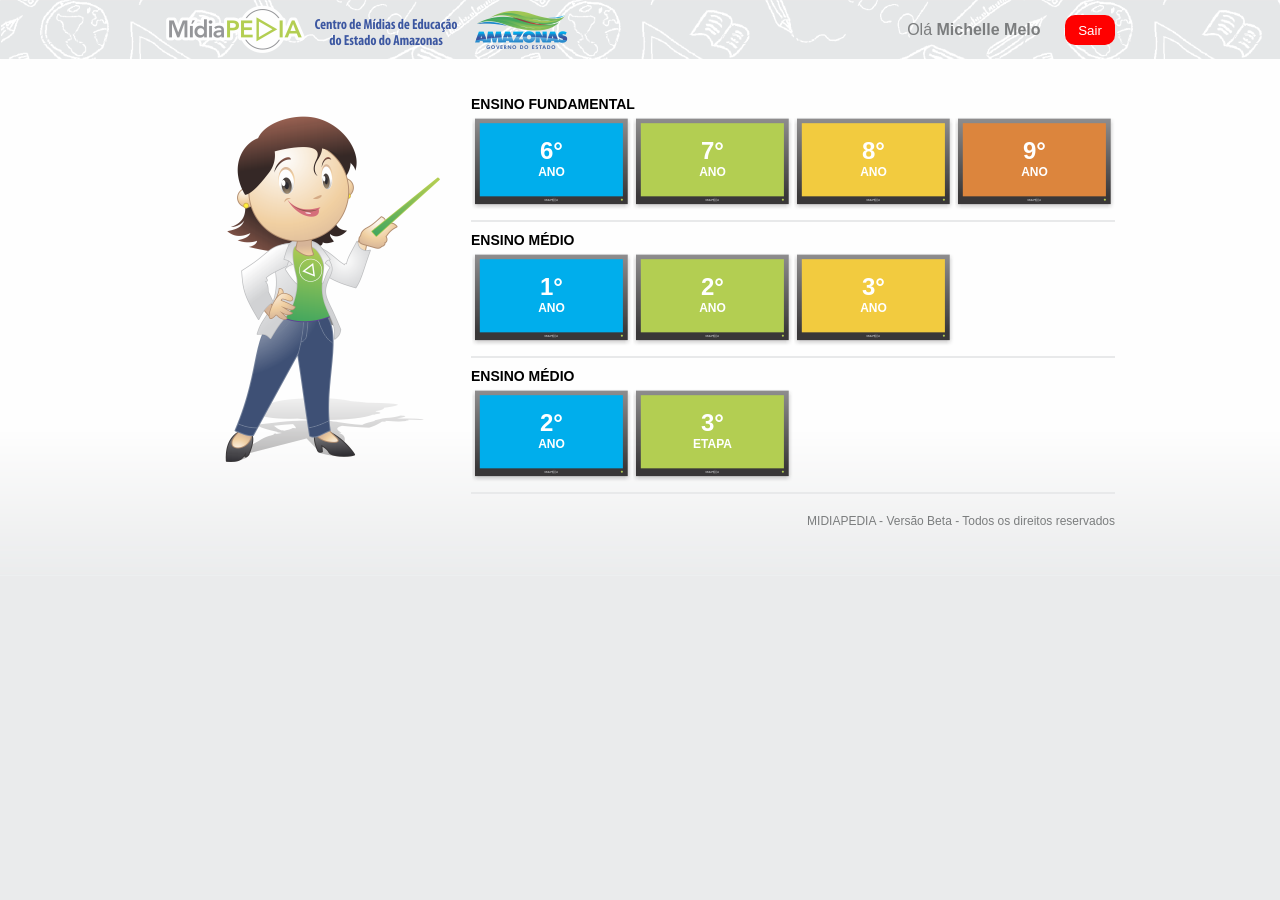
<file: midiapedia/tela1.html>
﻿<!DOCTYPE html PUBLIC "-//W3C//DTD XHTML 1.0 Transitional//EN" "http://www.w3.org/TR/xhtml1/DTD/xhtml1-transitional.dtd">
<html xmlns="http://www.w3.org/1999/xhtml">
<head>
<meta http-equiv="Content-Type" content="text/html; charset=utf-8" />
<title>MidiaPédia</title>
<link rel="stylesheet" type="text/css" href="css/style.css">
</head>

<body>
<!-- Inicío HEADER -->
<div id="header-container-tela">
	<div id="header-tela">
    	<div id="logo-tela">
   	    	<img src="images/logo-menor.png" />
        </div>
        <div id="logo-governo-tela">
   	   		<img src="images/logogoverno.png" />
        </div>
        <div id="login-container">
        	Olá <b>Michelle Melo</b> <input type="button" value="Sair" />
        </div>
  </div>
</div>
<!-- Final HEADER -->
<!-- Início CONTEÚDO PRINCIPAL -->
<div id="main-container-tela">
  <div id="main-tela">
  
  <div id="professora-tela">
    <img src="images/professora-tela.png" />
  </div>
  
<!-- Início MENU EM TELA -->
      <div id="menu-tela">
 
     <!-- Inicio BlOCO DE MENU EM TELAS -->
      <h3>Ensino Fundamental</h3>
       
          <!-- Início TELA -->
          <a href="#"><div id="menu-tela-azul">
                <div id="container-menu-tela-texto">
                    <h1>6&deg;</h1>
                    <h2>Ano</h2>
                </div>
          </div></a>
          <!-- Final TELA -->
          
          <!-- Início TELA -->
          <a href="#"><div id="menu-tela-verde">
                <div id="container-menu-tela-texto">
                    <h1>7&deg;</h1>
                    <h2>Ano</h2>
                </div>
          </div></a>
          <!-- Final TELA -->
          
          <!-- Início TELA -->
          <a href="#"><div id="menu-tela-amarela">
                <div id="container-menu-tela-texto">
                    <h1>8&deg;</h1>
                    <h2>Ano</h2>
                </div>
          </div></a>
          <!-- Final TELA -->
          
          <!-- Início TELA --> 
          <a href="#"><div id="menu-tela-laranja">
                <div id="container-menu-tela-texto">
                    <h1>9&deg;</h1>
                    <h2>Ano</h2>
                </div>
          </div></a>
          <!-- Final TELA -->
     
          <div class="clear">
          </div>
          
          <hr />
          <!-- Final BLOCO DE MENU EM TELAS -->
          
          <!-- Inicio BlOCO DE MENU EM TELAS -->
      <h3>Ensino Médio</h3>
       
          <!-- Início TELA -->
          <a href="#"><div id="menu-tela-azul">
                <div id="container-menu-tela-texto">
                    <h1>1&deg;</h1>
                    <h2>Ano</h2>
                </div>
          </div></a>
          <!-- Final TELA -->
          
          <!-- Início TELA -->
      <a href="#"><div id="menu-tela-verde">
                <div id="container-menu-tela-texto">
                    <h1>2&deg;</h1>
                    <h2>Ano</h2>
                </div>
          </div></a>
          <!-- Final TELA -->
          
          <!-- Início TELA -->
  <a href="#"><div id="menu-tela-amarela">
                <div id="container-menu-tela-texto">
                    <h1>3&deg;</h1>
                    <h2>Ano</h2>
                </div>
          </div></a>
          <!-- Final TELA -->
          
          <div class="clear">
        </div>
          
          <hr />
          <!-- Final BLOCO DE MENU EM TELAS -->
          
             <!-- Inicio BlOCO DE MENU EM TELAS -->
      	  <h3>Ensino Médio</h3>
       
          <!-- Início TELA -->
          <a href="#"><div id="menu-tela-azul">
                <div id="container-menu-tela-texto">
                    <h1>2&deg;</h1>
                    <h2>Ano</h2>
                </div>
          </div></a>
          <!-- Final TELA -->
          
          <!-- Início TELA -->
          <a href="#"><div id="menu-tela-verde">
                <div id="container-menu-tela-texto">
                    <h1>3&deg;</h1>
                    <h2>Etapa</h2>
                </div>
          </div></a>
          <!-- Final TELA -->
          
          <div class="clear">
          </div>
          
          <hr />
          <!-- Final BLOCO DE MENU EM TELAS -->
          
          <!-- TELAS DESATIVADAS -->
         
          <!-- Início TELA 
          <a href="#"><div id="menu-tela-vermelha">
          </div></a>
          Final TELA -->
          
          <!-- Início TELA
          <a href="#"><div id="menu-tela-roxa">
          </div></a>
          Final TELA -->
          
          <!-- Início TELA
          <a href="#"><div id="menu-tela-rosa">
          </div></a>
          Final TELA -->
          
  </div>   
       
      <div class="clear">
      </div>
          
  <!-- Final MENU EM TELA -->
  		
  
  </div>
  	
  </div>
</div>
<!-- Final CONTEUDO PRINCIPAL -->
<div id="footer-container">
    <div id="footer">
        MIDIAPEDIA - Versão Beta - Todos os direitos reservados
    </div>
</div>
</body>
</html>
</file>
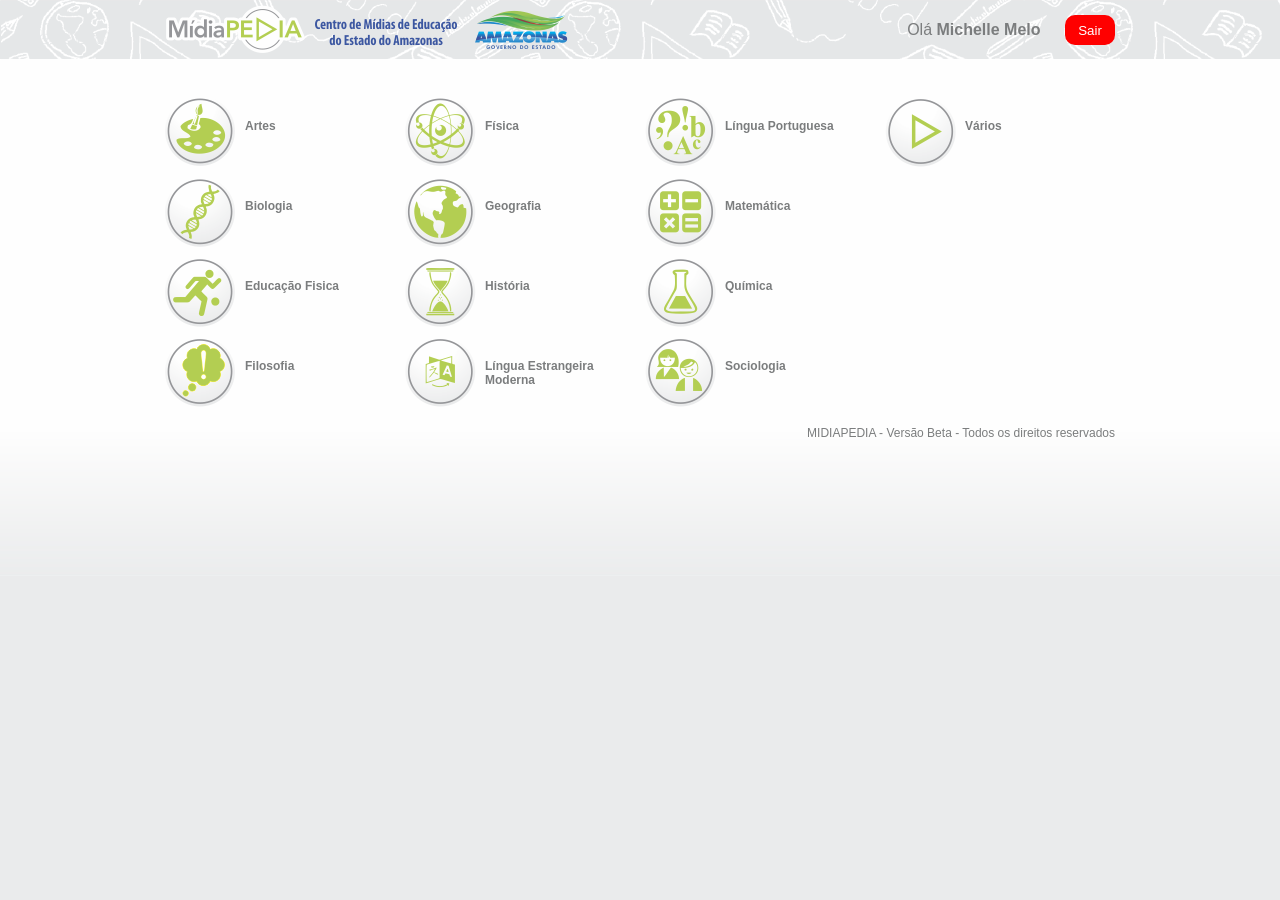
<file: midiapedia/tela2.html>
﻿<!DOCTYPE html PUBLIC "-//W3C//DTD XHTML 1.0 Transitional//EN" "http://www.w3.org/TR/xhtml1/DTD/xhtml1-transitional.dtd">
<html xmlns="http://www.w3.org/1999/xhtml">
<head>
<meta http-equiv="Content-Type" content="text/html; charset=utf-8" />
<title>MidiaPédia</title>
<link rel="stylesheet" type="text/css" href="css/style.css">
</head>

<body>
<!-- Inicío HEADER -->
<div id="header-container-tela">
	<div id="header-tela">
    	<div id="logo-tela">
   	    	<img src="images/logo-menor.png" />
        </div>
        <div id="logo-governo-tela">
   	   		<img src="images/logogoverno.png" />
        </div>
        <div id="login-container">
        	Olá <b>Michelle Melo</b> <input type="button" value="Sair" />
        </div>
  </div>
</div>
<!-- Final HEADER -->
<!-- Início CONTEÚDO PRINCIPAL -->
<div id="main-container-tela">
  <div id="main-tela">
	<!-- Início PRIMEIRA COLUNA -->
    <div id="primeira-coluna-container">
    
     	<!-- Início ELEMENTO MENU -->
   	 	<div id="menu-container">
            <div id="icon">
            <a href="#"><img src="images/artes-icon.png" /></a>
            </div>
            <div id="text">
            <a href="#">Artes</a>
            </div>
            <div class="clear"></div>
    	</div>
        <!-- Final ELEMENTO MENU -->
        
     	<!-- Início ELEMENTO MENU -->
   	 	<div id="menu-container">
            <div id="icon">
            <a href="#"><img src="images/biologia-icon.png" /></a>
            </div>
            <div id="text">
            <a href="#">Biologia</a>
            </div>
            <div class="clear"></div>
    	</div>
        <!-- Final ELEMENTO MENU -->
                
     	<!-- Início ELEMENTO MENU -->
   	 	<div id="menu-container">
            <div id="icon">
            <a href="#"><img src="images/educacaofisica-icon.png" /></a>
            </div>
            <div id="text">
            <a href="#">Educação Fisica</a>
            </div>
            <div class="clear"></div>
    	</div>
        <!-- Final ELEMENTO MENU -->
    
        <!-- Início ELEMENTO MENU -->
   	 	<div id="menu-container">
            <div id="icon">
            <a href="#"><img src="images/filosofia-icon.png" /></a>
            </div>
            <div id="text">
            <a href="#">Filosofia</a>
            </div>
    	</div>
        <!-- Final ELEMENTO MENU -->
        
    </div>
    <!-- Final PRIMEIRA COLUNA -->
    
    <!-- Início SEGUNDA COLUNA -->
    <div id="segunda-coluna-container">
    
     	<!-- Início ELEMENTO MENU -->
   	 	<div id="menu-container">
            <div id="icon">
            <a href="#"><img src="images/fisica-icon.png" /></a>
            </div>
            <div id="text">
            <a href="#">Física</a>
            </div>
            <div class="clear"></div>
    	</div>
        <!-- Final ELEMENTO MENU -->
        
     	<!-- Início ELEMENTO MENU -->
   	 	<div id="menu-container">
            <div id="icon">
            <a href="#"><img src="images/geografia-icon.png" /></a>
            </div>
            <div id="text">
            <a href="#">Geografia</a>
            </div>
            <div class="clear"></div>
    	</div>
        <!-- Final ELEMENTO MENU -->
                
     	<!-- Início ELEMENTO MENU -->
   	 	<div id="menu-container">
            <div id="icon">
            <a href="#"><img src="images/historia-icon.png" /></a>
            </div>
            <div id="text">
            <a href="#">História</a>
            </div>
            <div class="clear"></div>
    	</div>
        <!-- Final ELEMENTO MENU -->
    
        <!-- Início ELEMENTO MENU -->
   	 	<div id="menu-container">
            <div id="icon">
            <a href="#"><img src="images/linguaestrangeira-icon.png" /></a>
            </div>
            <div id="text">
            <a href="#">Língua Estrangeira Moderna</a>
            </div>
    	</div>
        <!-- Final ELEMENTO MENU -->
        
    </div>
    <!-- Final SEGUNDA COLUNA -->
    
    <!-- Início TERCEIRA COLUNA -->
    <div id="terceira-coluna-container">
    
     	<!-- Início ELEMENTO MENU -->
   	 	<div id="menu-container">
            <div id="icon">
            <a href="#"><img src="images/linguaportuguesa-icon.png" /></a>
            </div>
            <div id="text">
            <a href="#">Língua Portuguesa</a>
            </div>
            <div class="clear"></div>
    	</div>
        <!-- Final ELEMENTO MENU -->
        
     	<!-- Início ELEMENTO MENU -->
   	 	<div id="menu-container">
            <div id="icon">
            <a href="#"><img src="images/matematica-icon.png" /></a>
            </div>
            <div id="text">
            <a href="#">Matemática</a>
            </div>
            <div class="clear"></div>
    	</div>
        <!-- Final ELEMENTO MENU -->
                
     	<!-- Início ELEMENTO MENU -->
   	 	<div id="menu-container">
            <div id="icon">
            <a href="#"><img src="images/quimica-icon.png" /></a>
            </div>
            <div id="text">
            <a href="#">Química</a>
            </div>
            <div class="clear"></div>
    	</div>
        <!-- Final ELEMENTO MENU -->
    
        <!-- Início ELEMENTO MENU -->
   	 	<div id="menu-container">
            <div id="icon">
            <a href="#"><img src="images/sociologia-icon.png" /></a>
            </div>
            <div id="text">
            <a href="#">Sociologia</a>
            </div>
    	</div>
        <!-- Final ELEMENTO MENU -->
        
    </div>
    <!-- Final TERCEIRA COLUNA -->
    
	<!-- Início QUARTA COLUNA -->
    <div id="quarta-coluna-container">
    
		<!-- Início ELEMENTO MENU -->
   	 	<div id="menu-container">
            <div id="icon">
            <a href="#"><img src="images/varios-icon.png" /></a>
            </div>
            <div id="text">
            <a href="#">Vários</a>
            </div>
    	</div>
        <!-- Final ELEMENTO MENU -->
    </div>
    <!-- Final QUARTA COLUNA -->
    
    <div class="clear"></div>
  </div>
</div>
<!-- Final CONTEUDO PRINCIPAL -->
<div id="footer-container">
    <div id="footer">
        MIDIAPEDIA - Versão Beta - Todos os direitos reservados
    </div>
</div>
</body>
</html>
</file>
<file: midiapedia/css/style.css>
@charset "utf-8";
/* CSS Document */
body {
	margin: 0;
	padding: 0;
	background: url(../images/bg.png) repeat-x #eaebec;
	font-family: Arial, Helvetica, sans-serif;
	color: #7b7d7e;
}
a { 
	color: #c6c6c8;
	text-decoration: none;
}
a: hover {
	color: #c6c6c8;
	text-decoration: none;
}
.clear {
	clear: both;
}
#header-container {
	width: 100%;
	min-width: 950px;
	}
#main-container {
	height: 278px;
	background: url(../images/mainbg.png);
	width: 100%;
	min-width: 950px;
}
#main {
	width: 950px;
	margin: auto;
	padding-top: 36px;
	position: relative;
}
#header {
 	width: 950px;
    margin: auto;
    height: 164px;
	position: relative;
}
#logo {
	top: 58px;
	width: 373px;
	position: absolute;
}
#logo-governo {
	margin-top: 117px;
	float: right;
}
#tela-login {
	height: 205px;
	width: 354px;
	background: url(../images/tela-login.png);
	float: left;
}
#tela-login-left {
	width: 149px;
	height: 154px;
	margin-left: 18px;
	margin-top: 10px;
	float: left;
	padding-top: 10px;
	padding-left: 10px;
	font-size: 12px;
}
#tela-login-left h1 {
	font-size: 12px;
	margin: 0 0 5px 0;
}
#tela-login-left h2 {
	font-size: 12px;
	font-weight: normal;
	margin: 5px 0 0 0;
}
#tela-login-left input[type='text'] {
	margin: 2px 0;
	background: #b1d458;
	border: 1px #ddddde;
	width: 135px;
	height: 15px;
	color: #FFF;
}
#tela-login-left input[type='button'] {
	background:url(../images/botao.png);
	width: 86px;
	height: 29px;
	border: 0px;
	margin: 5px auto auto 25px;
	cursor: pointer;
}
#tela-login-left img .left {
	margin-right: 5px;
}
#tela-login-right {
	width: 140px;
	height: 124px;
	margin: 10px 17px auto auto;
	float: right;
	padding: 40px 10px 0 10px;
}
#tela-login-right h2 {
	text-align: center;
	font-size: 12px;
	font-weight: normal;
	margin: 0;
}
#tela-login-right input[type='button'] {
	background:url(../images/botao.png);
	width: 86px;
	height: 29px;
	border: 0px;
	margin: 10px auto auto 25px;
	cursor: pointer;
}
#tela-menu {
	margin-left: 212px;
	height: 209px;
	width: 354px;
	background: url(../images/tela-menu.png);
	float: left;
}
#tela-menu-content {
	margin: 10px auto 18px auto;
	width: 309px;
	height: 154px;
	padding: 10px 0 0 10px;
}
#tela-menu-content h1 {
	color: #c5df85;
	font-size: 12px;
}
#tela-menu-content a {
	color: #7b7d7e;
	font-size: 12px;
}

#tela-menu-content ul {
	list-style: none;
	margin: 20px 0 0 0;
	padding: 0;
}
#tela-menu-content li {
	margin: 0;
	font-size: 12px;
	vertical-align: middle;
	padding: 0 0 10px 0;
}
#professora {
	position: absolute;
	left: 317px;
}
#balao {
	position: absolute;
	left: 506px;
	top: 103px;
	background: url(../images/balao.png);
	width: 157px;
	height: 93px;
}

#balao-content {
	margin: 17px auto auto 23px;
	width: 110px;
	height: 50px;
	padding: 0px;
	text-align: center;
	line-height: 18px;
	font-size: 12px;	
}
#footer-container {
	width: 100%;
	margin: auto;
	min-width: 950px;
	position: relative;  
}
#footer {
	width: 950px;
	margin: auto;
	font-size: 12px;
	text-align: right;
	padding-top: 10px;
	position: relative;
}
#header-container-tela {
	width: 100%;
	min-width: 950px;
	background-image: url(../images/bgheader.png);
}
#header-tela {
 	width: 950px;
    margin: auto;
    height: 60px;
	position: relative;
}
#main-container-tela {
	width: 100%;
	min-width: 950px;
}
#logo-tela {
	margin-top: 5px;
	margin-right: 10px;
	float: left;
}
#logo-governo-tela {
	margin-top: 10px;
	float: left;
}
#login-container {
	float: right;
	margin-top: 15px;
}
#login-container input[type="button"]{
	background-color: #F00;
	height: 30px;
	width: 50px;
	-webkit-border-radius: 10px;
	-moz-border-radius: 10px;
	border-radius: 10px;
	border: 0px;
	padding: 0px;
	color: #FFF;
	margin-left: 20px;
}
#main-tela {
	width: 950px;
	margin: auto;
	padding-top: 36px;
	position: relative;
}
#menu-tela {
	float: right;
}
#menu-tela h1 {
	font-size: 24px;
	color: #FFFFFF;
	margin: 0;
	padding: 0;
}
#menu-tela h2 {
	font-size: 12px;
	text-transform: uppercase;
	color: #FFFFFF;
	margin: 0;
	padding: 0;
}
#menu-tela h3 {
	font-size: 14px;
	text-transform: uppercase;
	color: #000;
	margin: 0 0 5px 0;
}
#menu-tela hr {
	color: #e8e9ea;
	margin-top: 10px;
	height: 2px;
	border: none;
	border-top: solid 2px #e8e9ea;;
}
#container-menu-tela-texto {
	margin: 20px auto;
	text-align: center;
}
#menu-tela-azul {
	background: url(../images/tela-azul.png);
	width: 161px;
	height: 93px;
	float: left;
}
#menu-tela-verde {
	background: url(../images/tela-verde.png);
	width: 161px;
height: 93px;
	float: left;
}
#menu-tela-amarela {
	background: url(../images/tela-amarela.png);
	width: 161px;
	height: 93px;
	float: left;
}
#menu-tela-laranja {
	background: url(../images/tela-laranja.png);
	width: 161px;
	height: 93px;
	float: left;
}
#menu-tela-vermelha {
	background: url(../images/tela-vermelha.png);
	width: 161px;
	height: 93px;
	float: left;
}
#menu-tela-roxa {
	background: url(../images/tela-roxa.png);
	width: 161px;
	height: 93px;
	float: left;
}
#menu-tela-rosa {
	background: url(../images/tela-roxa.png);
	width: 116px;
	height: 68px;
	float: left;
}
#professora-tela {
	float: left;
	padding: 20px 0 0 60px;
}
#primeira-coluna-container {
	width: 230px;
	margin-right: 10px;
	float: left;
}
#segunda-coluna-container {
	width: 230px;
	margin-right: 10px;
	float: left;
}
#terceira-coluna-container {
	width: 230px;
	margin-right: 10px;
	float: left;
}
#quarta-coluna-container {
	width: 230px;
	float: left;
}
#menu-container {
	width: 230px;
	height: 70px;
	margin-bottom: 10px;
}
#icon {
	float: left;
	width: 70px;
	height: 70px;
	border: 0px;
}
#icon img {
	border: 0px;
}
#text {
	width: 150px;
	float: right;
	font-weight: bold;
	color: #7b7d7e;
	font-size: 12px;
	padding-top: 23px;
}
#text a {
	color: #7b7d7e;
}
#text a:hover {
	color: #7b7d7e;
}
</file>
